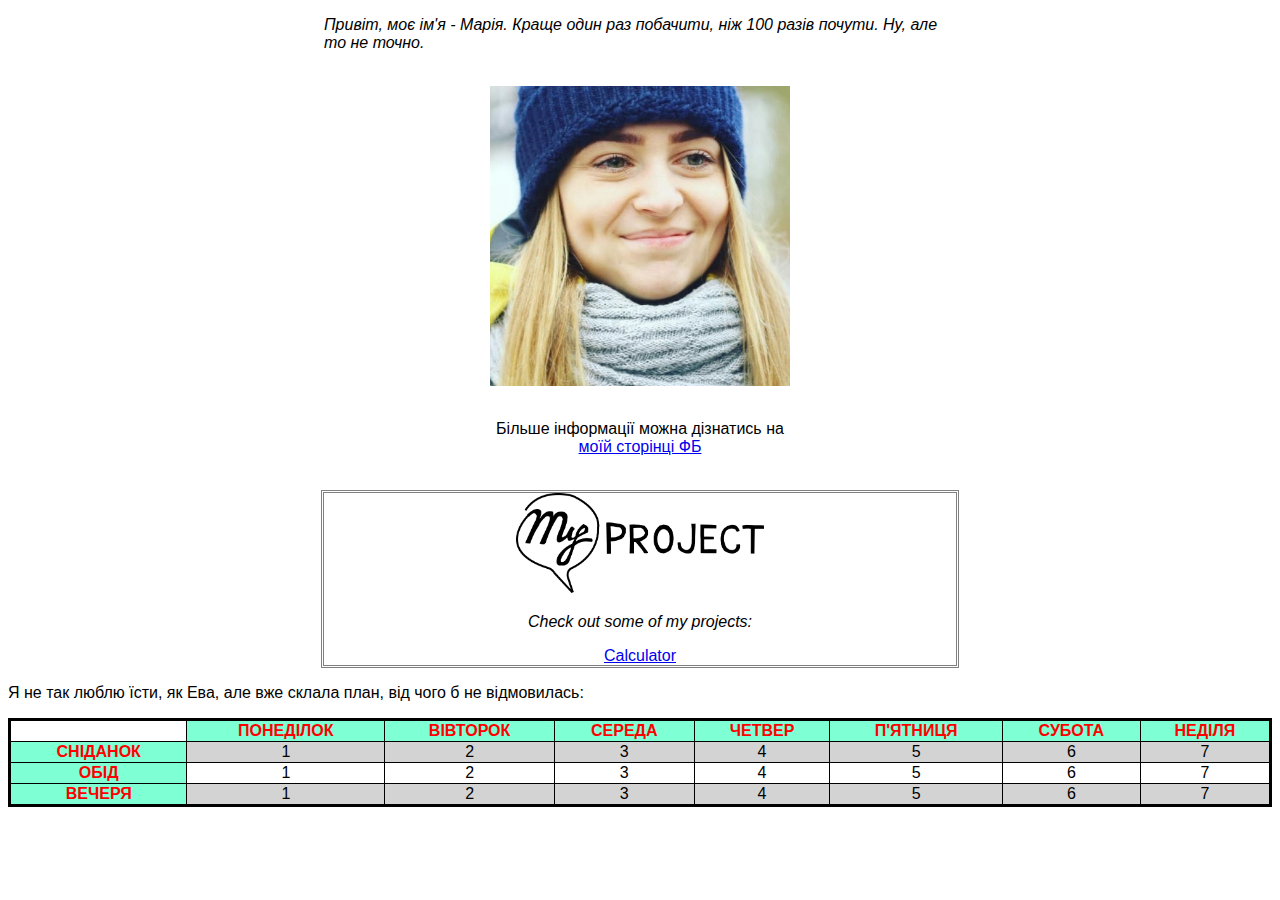
<file: index.html>
<!DOCTYPE html>
<html>

  <head>
    <title>Maria's portfolio</title>
    <link rel="stylesheet" type="text/css" href="style.css" />
  </head>
  
  <body>
    <div id="supermaria">
          <p>
            Привіт, моє ім'я - Марія. Краще один раз побачити, ніж 100 разів почути. Ну, але то не точно.
          </p>
          <br/>
        <img src="unnamed.jpg">
  </div><br/>

  <div id="FB">
    <p>Більше інформації можна дізнатись на <br/> <a href="https://www.facebook.com/profile.php?id=100001859203582" target="_blank">моїй сторінці ФБ</a></p>
  </div>
        <br/>

        <div id="Proj" class="section"> 
            <img src="proj.png">
            <br/>
            <p>Check out some of my projects:</p>
            <a href="calculator.html" target="_blank">Calculator</a>
      </div>


        <p>Я не так люблю їсти, як Ева, але вже склала план, від чого б не відмовилась:</p>
    <table bordercolor="black"
    rules="all"
    style="width:100%; text-align: center">
        <tr>
          <th style="background-color: white"></th>
          <th>ПОНЕДІЛОК</th>
          <th>ВІВТОРОК</th>
          <th>СЕРЕДА</th>
          <th>ЧЕТВЕР</th>
          <th>П'ЯТНИЦЯ</th>
          <th>СУБОТА</th>
          <th>НЕДІЛЯ</th>
        </tr>
        <tr>
          <td class="class1"><b>СНІДАНОК</b></td>
          <td>1</td>
          <td>2</td>
          <td>3</td>
          <td>4</td>
          <td>5</td>
          <td>6</td>
          <td>7</td>
        </tr>
        <tr>
          <td class="class1"><b>ОБІД</b></td>
          <td align="center">1</td>
          <td align="center">2</td>
          <td align="center">3</td>
          <td align="center">4</td>
          <td align="center">5</td>
          <td align="center">6</td>
          <td align="center">7</td>
</tr>
        <tr>
            <td class="class1"><b>ВЕЧЕРЯ</b></td>
            <td align="center">1</td>
          <td align="center">2</td>
          <td align="center">3</td>
          <td align="center">4</td>
          <td align="center">5</td>
          <td align="center">6</td>
          <td align="center">7</td>
          </tr>
      </table>

<script>
// javascript
  
  var td_list = document.getElementsByTagName("td"); //викликає список елементів td
  var arrayLength = td_list.length; //визначає довжину списку 
  for (var i = 0; i < arrayLength; i=i+1) { //проходиться по кожному елементу,додаючи 1
    var elem = td_list[i] //доступитися до елементів списку

    elem.addEventListener("click", function(event) { //виклик ф-ї(подія, ф-я(аргумент))
        var element = event.target //присвоїти ціль події змінній element
        element.style = 'background-color: blue;' //стиль елементів - зміна
    });
  

    elem.addEventListener("mouseleave", changeColor);


  }
  function changeColor(event) {
    var element = event.target
    element.style = 'background-color: white;' //
  }
</script>
</body>
</html>
</file>
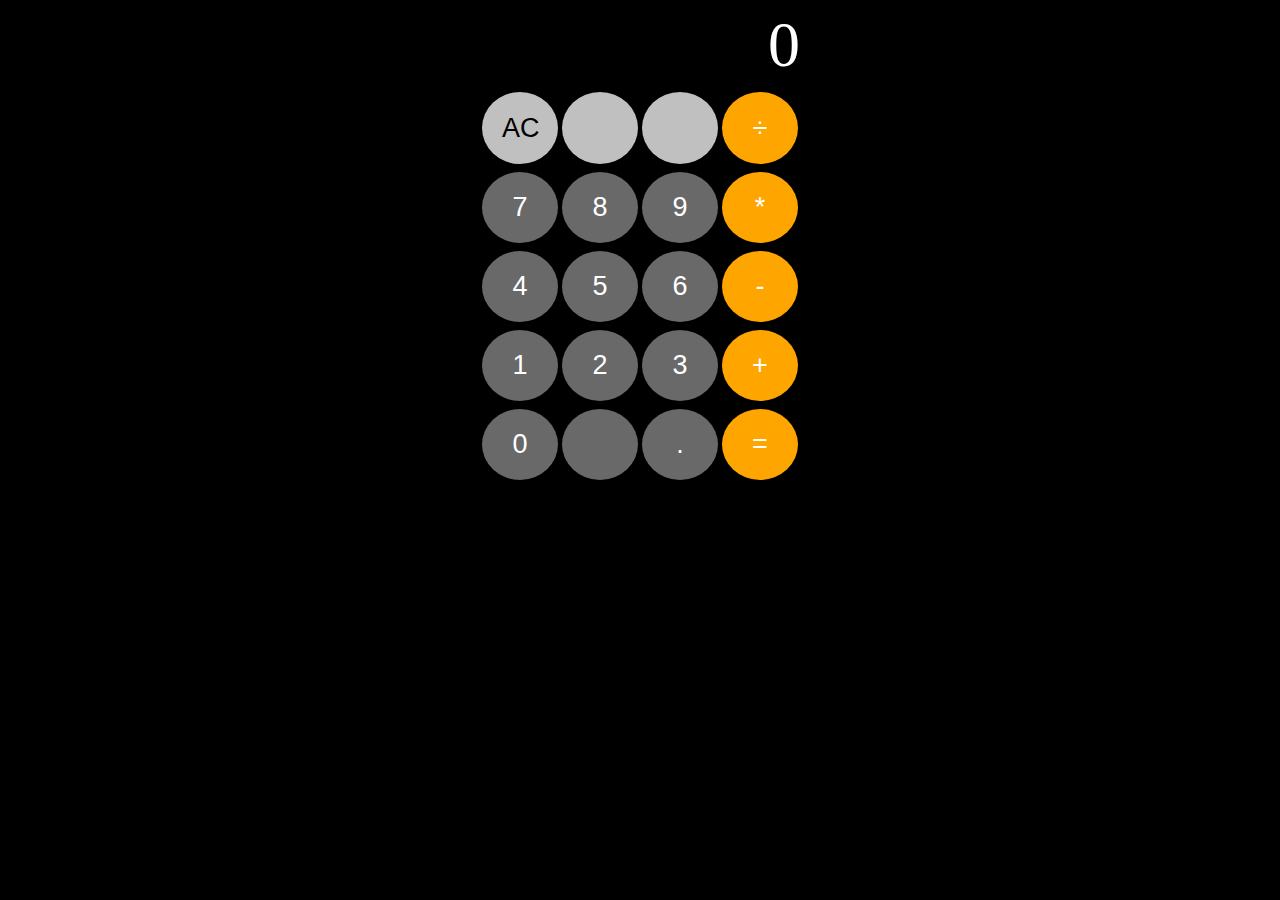
<file: calculator.html>
<html>
    <head>
        <link rel="stylesheet" type="text/css" href="calculator.css" />
    </head>
    <body>

            <div class="container">
                    <div class="item-header">0</div>
                    
                    <button class="btn silver">AC</button>
                    <button class="btn silver"></button>
                    <button class="btn silver"></button>
                    <button class="btn orange">÷</button>
                    
                    <button class="btn">7</button>
                    <button class="btn">8</button>
                    <button class="btn">9</button>
                    <button class="btn orange">*</button>
                    
                    <button class="btn">4</button>
                    <button class="btn">5</button>
                    <button class="btn">6</button>
                    <button class="btn orange">-</button>
                    
                    <button class="btn">1</button>
                    <button class="btn">2</button>
                    <button class="btn">3</button>
                    <button class="btn orange">+</button>
                    
                    <button class="btn">0</button>
                    <button class="btn"></button>
                    <button class="btn">.</button>
                    <button class="btn orange">=</button>
                    
                  </div>
    </body>
</html>
</file>
<file: style.css>
body {
    font-family: Verdana, Helvetica, Arial, sans-serif;
  }

div#supermaria {
    width: 50%; margin: 0 auto;
}

div#supermaria> p {
    text-align: left; 
    font-style: italic
}

div#supermaria> img {
    width:300x; height:300px;
    display: block;
    margin-left: auto;
    margin-right: auto;
}

div#FB> p {
    text-align: center; 
    }

.FBref > a {
    font-size: 18px;
    color: red;
    text-align: center;
}

div#Proj> img {
    width:100x; height:100px;
} 

div#Proj> p {
    font-style: italic
} 

.section {
    width: 50%;
    display: block;
    margin-left: auto;
    margin-right: auto;
    text-align: center;
    border-width: 3px;
    border-color: grey ;
    border-style: double;
}

 tr:nth-child(even) {
    background: lightgrey;
}

th {
    background-color: aquamarine; color: red
}
tr:hover {
    background-color: lightyellow;
}

div#ostap {
    background-color: violet;
    width: 50%
}

.container2 {
    height: 100px;
}

.container3 {
    width: 100px;
}

.container {
    background-color: black ;
    border-width: 10px;
    border-color: red ;
    border-style: solid
}


.container#supermaria {
    background-color: black !important;
    border-width: 10px;
    border-color: blue ;
    border-style: solid
}

.class1 {
      background-color: aquamarine; color: red; 
  }

.another_class {
    border: rgb(168, 157, 157);
}

.td-class {
    background-color: blue;
}
</file>
<file: calculator.css>
body {
    background-color: black;
}

.container {
    display: grid; /* вводить двовимірну сітку (рядки,колонки) */
    justify-content: center; /* відцентровує вміст гріда */
    grid-template-columns: 80px 80px 80px 80px; /* задає кожній колонці гріда розмір */
    grid-template-rows: 80px 80px; /* задає кожному рядку гріда розмір*/
    grid-template-areas:  /* присвоєння імені кожній комірці */
  "header header header header" 
  "main main main main" 
  "main main main main" 
  "main main main main" 
  "main main main main";
}

.item-header {  
    grid-area: header; /* розміщення вгорі */
    font-size: 64px;
    background-color: black;
    color: white;
    text-align: right;
}

.btn {
    background-color: dimgray;
    border: none; 
    color: white; /* колір букв */
    padding: 20px; /* поле зліва від тексту в комірці */
    text-align: center;
    text-decoration: none;
    display: inline-block;
    margin: 4px 2px;
    font-size: 27px; /* розмір шрифта */
    border-radius: 50%; /* кругла комірка */
}

.silver {
  background-color: silver;
  color: black;
}

.orange {
  background-color: orange;
}
</file>
